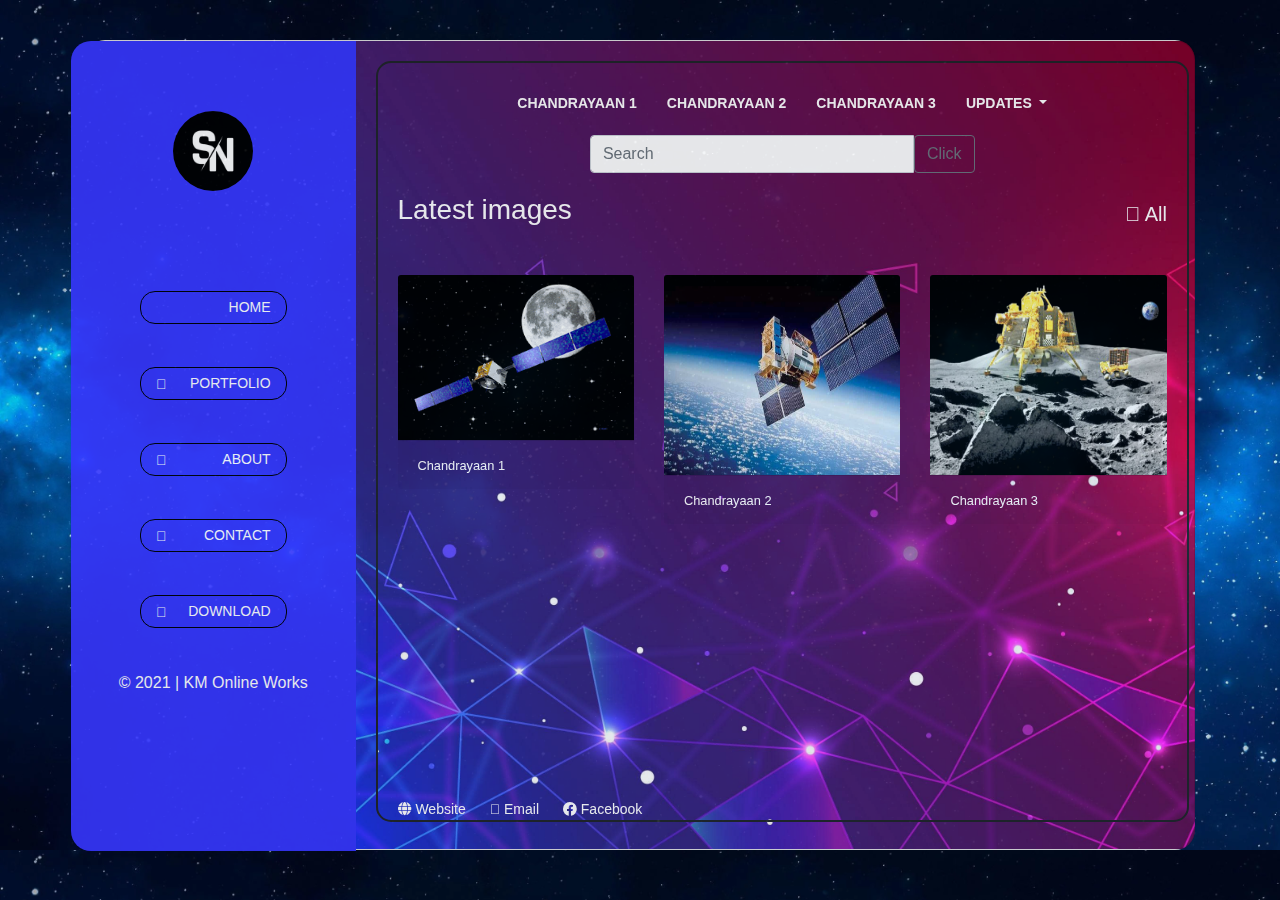
<file: index.html>
<!DOCTYPE html>
<html lang="en">
<head>
    <meta charset="UTF-8">
    <meta name="viewport" content="width=device-width, initial-scale=1.0">
	<!-- CSS Links -->
	<link rel="stylesheet" href="https://pro.fontawesome.com/releases/v5.10.0/css/all.css" />
	<link rel="stylesheet" href="https://stackpath.bootstrapcdn.com/bootstrap/4.4.1/css/bootstrap.min.css">
	<link rel="stylesheet" href="style.css">

	<title>Home</title>
</head>
<body>
	<script src="https://cdn.jsdelivr.net/npm/bootstrap@5.3.2/dist/js/bootstrap.bundle.min.js" integrity="sha384-C6RzsynM9kWDrMNeT87bh95OGNyZPhcTNXj1NW7RuBCsyN/o0jlpcV8Qyq46cDfL" crossorigin="anonymous">
      
    </script>
    <link href="https://cdn.jsdelivr.net/npm/bootstrap@5.3.2/dist/css/bootstrap.min.css" rel="stylesheet" integrity="sha384-T3c6CoIi6uLrA9TneNEoa7RxnatzjcDSCmG1MXxSR1GAsXEV/Dwwykc2MPK8M2HN" crossorigin="anonymous">
    <div class="container" id="wrapper">
        <div class="card mb-3" id="firstdiv">
            <div class="row ">
              <div class="col-md-3" id="sidebar" >
                <div class="logo">
					<img src="./images/Monogram-SN-Logo-Design-by-Greenlines-Studios-312x208.jpg" alt="logo">
				</div>
				<ul class="nav flex-column">
					<li class="nav-item">						 
						<a class="nav-link active" href="index.html"><i class="fal fa-home-alt"></i> Home</a>
					</li>
					<li class="nav-item">						 
						<a class="nav-link" href="index.html"><i class="fal fa-tasks"></i> Portfolio</a>
					</li>
					<li class="nav-item">
						<a class="nav-link" href="about.html"><i class="fal fa-info"></i> About</a>
					</li>
					<li class="nav-item">
						<a class="nav-link" href="contact.html"><i class="fal fa-address-card"></i> Contact</a>
					</li>
					<li class="nav-item">
						<a class="nav-link" href="download.html"><i class="fal fa-download"></i> Download</a>
					</li>
				</ul>
				<div class="copyright">
					<p>&copy; 2021 | KM Online Works</p>
			</div>
            </div>
              <div class="col-md-9">
                <div class="maindiv">
					<div class="header">
						<ul class="nav justify-content-center">
						<li class="nav-item">						 
							<a class="nav-link active" href="category.html"><b>Chandrayaan 1</b></a>
						</li>
						<li class="nav-item">
							<a class="nav-link" href="category.html"><b>Chandrayaan 2</b></a>
						</li>
						<li class="nav-item">
							<a class="nav-link" href="category.html"><b>Chandrayaan 3</b></a>
						</li>
						<li class="nav-item dropdown">
							<a class="nav-link dropdown-toggle"  href="#" role="button" data-bs-toggle="dropdown" aria-expanded="false">
							<b>Updates</b>
							</a>
							<ul class="dropdown-menu bg-black">
							  <li><a class="dropdown-item text-white" href="#">Images</a></li>
							  <li><a class="dropdown-item text-white" href="#">Videos</a></li>
							  <li><a class="dropdown-item text-white" href="#">Documents</a></li>
							</ul>
						</li>
						</ul>
					
						<div class="input-group justify-content-center w-50 m-auto">
							<input type="text" class="form-control" placeholder="Search" aria-label="Recipient's username" aria-describedby="button-addon2">
							<button class="btn btn-outline-secondary" type="button" id="button-addon2">Click</button>
						
						</div>
					</div>
					<div class="content">
						<div class="section-heading">
							<h3 class="h3">Latest images</h3>
							<a href="videos.html"><i class="fal fa-list"></i> All</a>
						</div>
						<div class="row row-cols-1 row-cols-md-3 g-4">
							<div class="col">
							  <div class="card1 h-100">
								<a href="#"><img src="./images/moon.gif" class="card-img-top" alt="..."></a>
								<div class="card-footer">
								  <small class="text-white">Chandrayaan 1</small>
								</div>
							  </div>
							</div>
							<div class="col">
							  <div class="card1 h-100">
								<a href="#"><img src="./images/199890-moon.jpg" class="card-img-top" style="height: 200px;" alt="..."></a>
								
								<div class="card-footer">
								  <small class="text-white">Chandrayaan 2</small>
								</div>
							  </div>
							</div>
							<div class="col">
							  <div class="card1 h-100">
								<a href="#"><img src="./images/1692564108424.jpg-org" class="card-img-top" style="height: 200px;" alt="..."></a>
						
								<div class="card-footer">
								  <small class="text-white">Chandrayaan 3</small>
								</div>
							  </div>
							</div>
						  </div>
						 
						</div>
						<div class="footer">
							<div class="row">													
								<div class="col-lg-4 col-md-12 order-lg-2"></div>
								<div class="col-lg-8 col-md-12 order-lg-1 social-links">
									<div class="social-links">
										<a href="https://kmonlineworks.blogspot.com">
											<i class="fas fa-globe"></i> Website
										</a>
										<a href="mailto:kmonlineworks@gmail.com">
											<i class="fal fa-envelope"></i> Email
										</a>
										<a href="https://web.facebook.com/kmonlineworks">
											<i class="fab fa-facebook"></i> Facebook
										</a>
									</div>								
								</div>	
							</div>
						</div>
					</div>
				</div>
            </div>
			
          </div>
		
    </div>

</body>
</html>
</file>
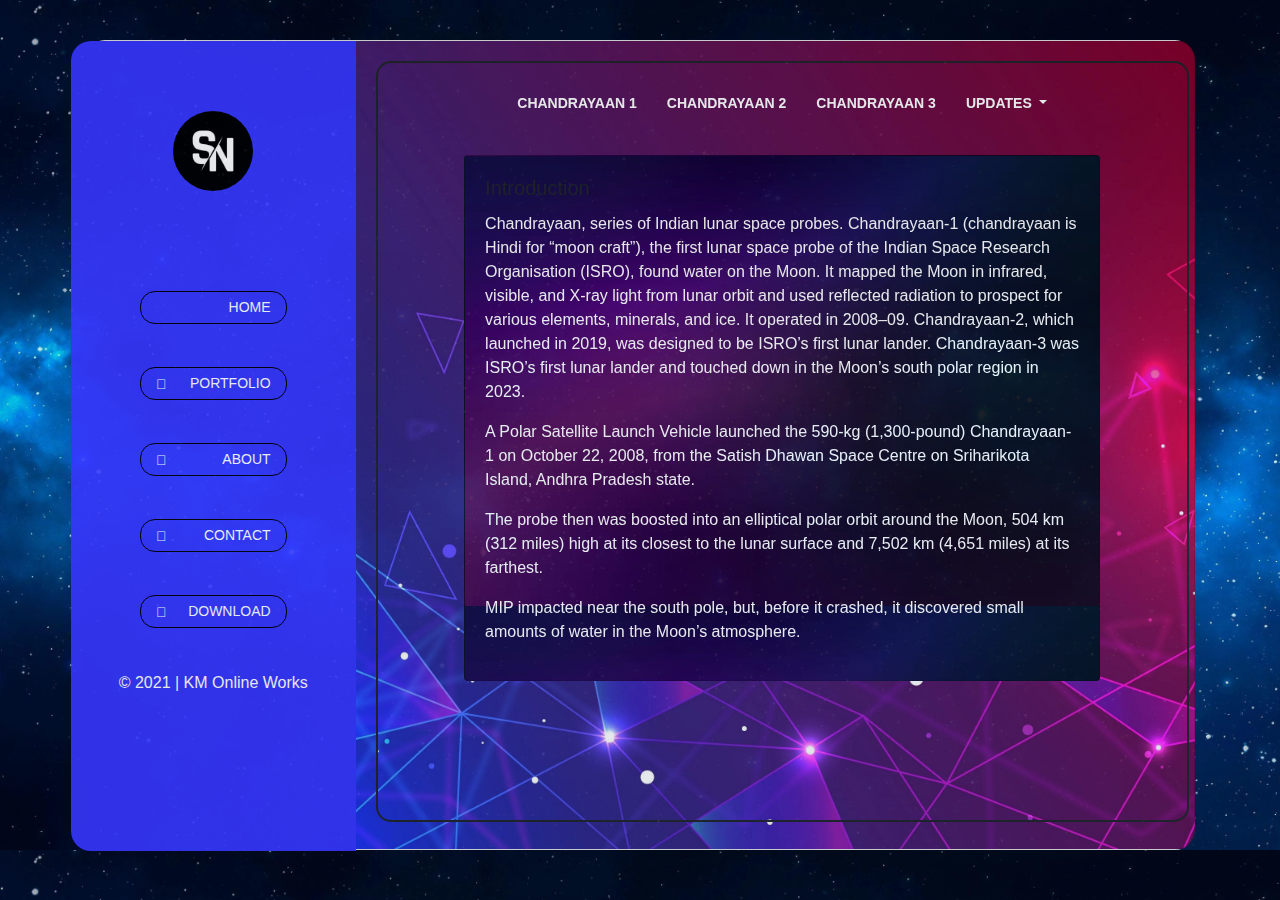
<file: about.html>
<!DOCTYPE html>
<html lang="en">
<head>
    <meta charset="UTF-8">
    <meta name="viewport" content="width=device-width, initial-scale=1.0">
    <title>About</title>
    <!-- CSS Links -->
	<link rel="stylesheet" href="https://pro.fontawesome.com/releases/v5.10.0/css/all.css" />
	<link rel="stylesheet" href="https://stackpath.bootstrapcdn.com/bootstrap/4.4.1/css/bootstrap.min.css">
	<link rel="stylesheet" href="style.css">
</head>
<body>
    <script src="https://cdn.jsdelivr.net/npm/bootstrap@5.3.2/dist/js/bootstrap.bundle.min.js" integrity="sha384-C6RzsynM9kWDrMNeT87bh95OGNyZPhcTNXj1NW7RuBCsyN/o0jlpcV8Qyq46cDfL" crossorigin="anonymous">
      
    </script>
    <link href="https://cdn.jsdelivr.net/npm/bootstrap@5.3.2/dist/css/bootstrap.min.css" rel="stylesheet" integrity="sha384-T3c6CoIi6uLrA9TneNEoa7RxnatzjcDSCmG1MXxSR1GAsXEV/Dwwykc2MPK8M2HN" crossorigin="anonymous">
    <div class="container" id="wrapper">
        <div class="card mb-3" id="firstdiv">
            <div class="row ">
              <div class="col-md-3" id="sidebar" >
                <div class="logo">
					<img src="./images/Monogram-SN-Logo-Design-by-Greenlines-Studios-312x208.jpg" alt="logo">
				</div>
				<ul class="nav flex-column">
					<li class="nav-item">						 
						<a class="nav-link active" href="index.html"><i class="fal fa-home-alt"></i> Home</a>
					</li>
					<li class="nav-item">						 
						<a class="nav-link" href="index.html"><i class="fal fa-tasks"></i> Portfolio</a>
					</li>
					<li class="nav-item">
						<a class="nav-link" href="about.html"><i class="fal fa-info"></i> About</a>
					</li>
					<li class="nav-item">
						<a class="nav-link" href="contact.html"><i class="fal fa-address-card"></i> Contact</a>
					</li>
					<li class="nav-item">
						<a class="nav-link" href="download.html"><i class="fal fa-download"></i> Download</a>
					</li>
				</ul>
				<div class="copyright">
					<p>&copy; 2021 | KM Online Works</p>
			</div>
            </div>
              <div class="col-md-9">
                <div class="maindiv">
					<div class="header">
						<ul class="nav justify-content-center">
						<li class="nav-item">						 
							<a class="nav-link active" href="category.html"><b>Chandrayaan 1</b></a>
						</li>
						<li class="nav-item">
							<a class="nav-link" href="category.html"><b>Chandrayaan 2</b></a>
						</li>
						<li class="nav-item">
							<a class="nav-link" href="category.html"><b>Chandrayaan 3</b></a>
						</li>
						<li class="nav-item dropdown">
							<a class="nav-link dropdown-toggle"  href="#" role="button" data-bs-toggle="dropdown" aria-expanded="false">
							<b>Updates</b>
							</a>
							<ul class="dropdown-menu bg-black">
							  <li><a class="dropdown-item text-white" href="#">Images</a></li>
							  <li><a class="dropdown-item text-white" href="#">Videos</a></li>
							  <li><a class="dropdown-item text-white" href="#">Documents</a></li>
							</ul>
						</li>
						</ul>
                    </div>
                    <div class="content-section about" >						
						<div class="row">
							<div class="col-lg-10 col-md-12 offset-lg-1">
								<div class="card" style="background-image: url(./images/HD-wallpaper-plain-purple-background-purple.jpg);">
								  <div class="card-body">
								    <h5 class="card-title text-black">Introduction</h5>
								    <p class="card-text text-white">
								    	Chandrayaan, series of Indian lunar space probes. Chandrayaan-1 (chandrayaan is Hindi for “moon craft”), the first lunar space probe of the Indian Space Research Organisation (ISRO), found water on the Moon. It mapped the Moon in infrared, visible, and X-ray light from lunar orbit and used reflected radiation to prospect for various elements, minerals, and ice. It operated in 2008–09. Chandrayaan-2, which launched in 2019, was designed to be ISRO’s first lunar lander. Chandrayaan-3 was ISRO’s first lunar lander and touched down in the Moon’s south polar region in 2023.
								    </p>
								    <p class="text-white">	
								    	A Polar Satellite Launch Vehicle launched the 590-kg (1,300-pound) Chandrayaan-1 on October 22, 2008, from the Satish Dhawan Space Centre on Sriharikota Island, Andhra Pradesh state.
								    </p>
								    <p class="text-white" >
                                        The probe then was boosted into an elliptical polar orbit around the Moon, 504 km (312 miles) high at its closest to the lunar surface and 7,502 km (4,651 miles) at its farthest. 
								    </p>
								    <p class="text-white">	
                                        MIP impacted near the south pole, but, before it crashed, it discovered small amounts of water in the Moon’s atmosphere.
								    </p>
								  </div>
								</div>
							</div>					
						</div>
					</div>
    
</body>
</html>
</file>
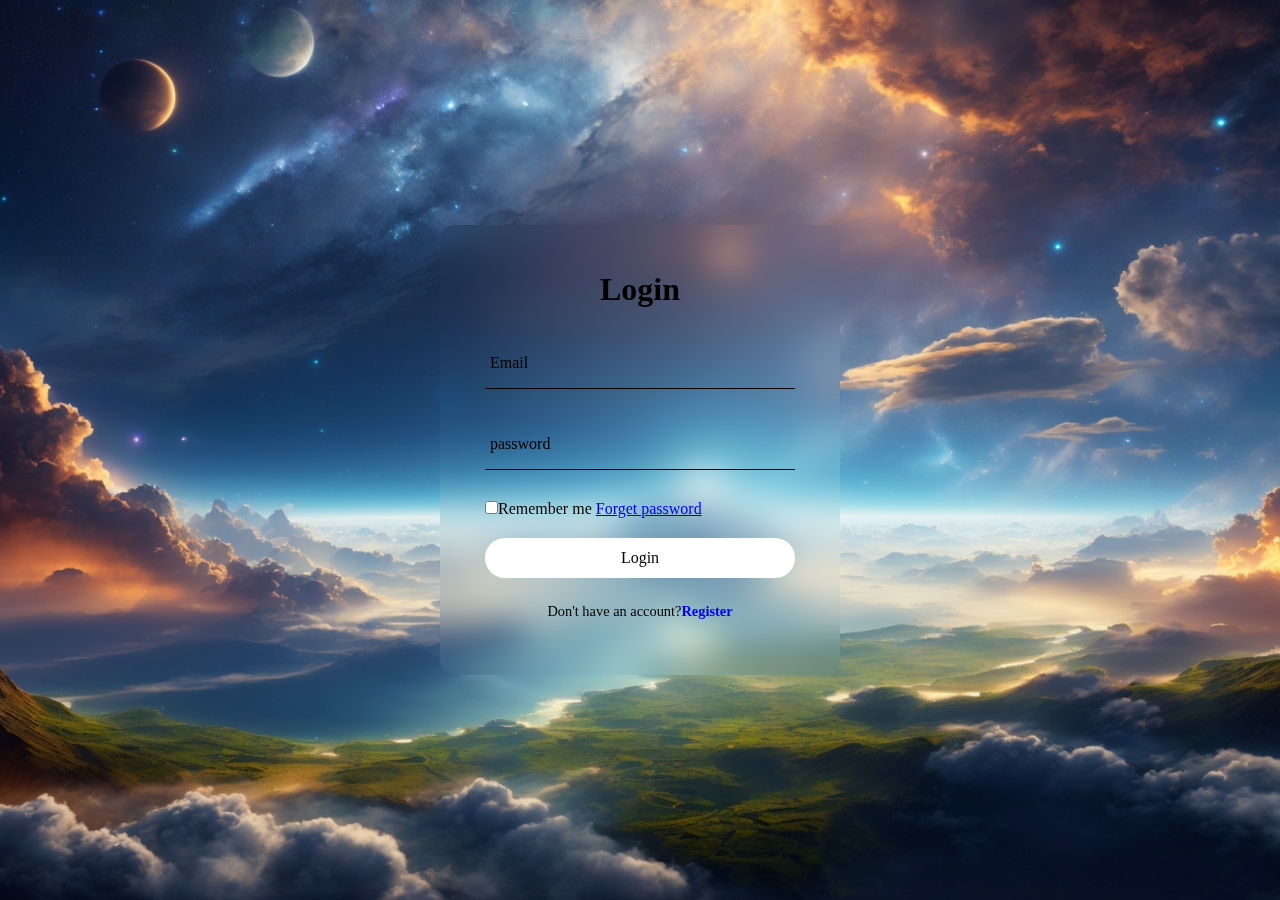
<file: contact.html>
<!DOCTYPE html>
<html lang="en">
<head>
    <meta charset="UTF-8">
    <meta name="viewport" content="width=device-width, initial-scale=1.0">
    <title>Contact</title>
    <link rel="stylesheet" href="contact.css">
</head>
<body>
    <div class="wrapper">
        <div class="login-box">
            <form action="">
                <h2>Login</h2>
                <div class="input-box">
                    <span class="icon">
                        <ion-icon name="mail"></ion-icon>
                    </span>
                    <input type="email" required>
                    <label>Email</label>
                </div>
                <div class="input-box">
                    <span class="icon">
                        <ion-icon name="lock-closed"></ion-icon>
                    </span>
                    <input type="password" required>
                    <label>password</label>
                </div>
                <div class="remember-forget">
                    <label><input type="checkbox">Remember me</label>
                    <a href="#">Forget password</a>
                </div>
                <button type="submit">Login</button>
                <div class="register-link">
                    <p>Don't have an account?<a href="#">Register</a></p>
                </div>
            </form>
        </div>
    </div>
    
</body>
</html>
</file>
<file: style.css>
body{
	background-image: url(./images/wp2981324.webp);
	background-size: cover;
    height: 90vh;
	
}
#firstdiv{
    background-image: url(./images/background.jpg);
    background-size: cover;
    background-repeat: no-repeat;
    background-position: center;
    width: 100%;
    height: 90vh;
    margin-top: 40px;
    border-radius: 20px;
	opacity: 0.9;
}
#sidebar{

	padding: 60px 20px;
	box-sizing: border-box;
	border-radius: 20px 0px 0px 20px;
	text-align: center;
	position: relative;
    background-color: rgb(55, 55, 253);
    height: 90vh;
}
.logo{
	width: 100px;
	height: 100px;
	margin: 0 auto 50px auto;
	padding: 5px;
	border-radius: 50%;
}
.logo img{
	width: 100%;
	height: 100%;
	object-fit: cover;
    margin: 0 auto 50px auto;
	padding: 5px;
	border-radius: 50%;
}
#sidebar a{
	width: 60%;
	font-size: 14px;
    color: white;
	border: 1px solid black;
	padding: 5px 15px;
	display: flex;
	justify-content: space-between;
	align-items: center;
	margin: 40px auto 3px auto;
	border-radius: 15px;
	text-transform: uppercase;
	transition: 0.5s;
	position: relative;
}
a:hover{
    background-color: whitesmoke;
}
.copyright{
	color: white;
	padding-top: 40px;
}

.maindiv{
	padding: 10px 20px;
	margin: 20px 5px 5px;
	box-sizing: border-box;
	border-right: 2px solid;
	border-top: 2px solid;
	border-bottom: 2px solid;
    border-left: 2px solid;
	border-radius: 15px;
	height: 94%;
}
.header{
	justify-content: center;
	text-align: center;
	margin-bottom: 20px;
}
.header.single{
	margin-bottom: 20px;
}
.header a,
 .header .dropdown-menu a{
	font-size: 14px;
	color: white;
	border-bottom: 1px solid transparent; 
	padding: 5px 15px;
	margin-top: 15px;
	margin-bottom: 15px;
	border-radius: 15px;
	text-transform: uppercase;
	transition: 0.5s;
}
.header .search-box{
	padding: 0;
	box-shadow: 0 0 15px 5px; 
}
 #maindiv input,
 #maindiv textarea{
	color: white;
	background: transparent;
	border: 1px solid ;
}
 #maindiv input::placeholder{
	color: white;
}
 #maindiv .header #searchPrepend{
	color: whie;
	background-color: blue;
	border-radius: 0 .25rem .25rem 0;
	border: 0;
	padding: 10px;
}
 .content .section-heading{
	display: flex;
	justify-content: space-between;
	align-items: center;
	margin-bottom: 40px;
	color: white;
	font-family:'Gill Sans', 'Gill Sans MT', Calibri, 'Trebuchet MS', sans-serif;
}
.section-heading a{
	color: white;
	font-size: 20px;
}
.footer{
	width: 100%;
	position: absolute;
	bottom: 30px;
}
.footer .social-links{
	width: 100%;
	margin: 0 auto;
}
.footer .social-links a{
	font-size: 14px;
	color: white;
	margin-right: 20px;
	text-decoration: none;
}
.footer .pagination{
	float: right;
	margin-right: 10px;
}
.footer .pagination ul{
	display: flex;
	justify-content: space-between;
	align-items: center;
	margin: unset;
}
.footer .pagination ul li{
	margin-right: 5px;
	list-style: none;
}
.footer .pagination ul li a{
	font-size: 14px;
	color: white;
	border-radius: 3px;
	border: 1px solid;
	padding: 2px 8px;
	text-decoration: none;
	transition: 0.5s;
}
</file>
<file: contact.css>
*{
    margin: 0;
    padding: 0;
    box-sizing: border-box;
    font-family: 'Montserrat';
}
.wrapper{
    display: flex;
    justify-content: center;
    align-items: center;
    height: 100vh;
    width: 100%;
    background-image: url(./images/1331291.png);
    background-repeat: no-repeat;
    background-size: cover;
    background-position: center;
}
.login-box{
    position: relative;
    width: 400px;
    height: 450px;
    background: transparent;
    border-radius: 15px;
    display: flex;
    justify-content: center;
    align-items: center;
    backdrop-filter: blur(15px);
}
h2{
    font-size: 2em;
    color: black;
    text-align: center;
}
.input-box{
    position: relative;
    width: 310px;
    margin: 30px 0;
    border-bottom: 1px solid;
}
.input-box label{
    position: absolute;
    top: 50%;
    left: 5px;
    transform: translateY(-50%);
    font-size: 1em;
    color: black;
    pointer-events: none;
    transition: 5s;
}
.input-box input:focus ~ label,
.input-box input:valid ~ label{
    top: -5px;
}
.input-box input {
    width: 100%;
    height: 50px;
    background: transparent;
    border: none;
    outline: none;
    font-size: 1em;
    color: black;
    padding: 0 35px 0 5px;
}
.input-box .icon {
    position: absolute;
    right: 8px;
    top: 50%;
    color: black;
    transform: translateY(-50%);

}
.remember-forgot{
    margin: -15px 0 15px;
    font-size: .9em;
    color: blue;
    display: flex;
    justify-content: space-between;
}
.remember-forgot label input{
    margin-right: 3px;
}
.remember-forgot a{
    color: black;
    text-decoration: none;
}
.remember-forgot a:hover{
    text-decoration: underline;
}
button{
    width: 100%;
    height: 40px;
    background-color:white ;
    border: none;
    border-radius: 40px;
    cursor: pointer;
    font-size: 1em;
    color:black ;
    font-weight: 500;
    margin-top: 20px;
}
.register-link{
    font-size: .9em;
    color: black;
    text-align: center;
    margin: 25px 0 10px;
}
.register-link p a {
    color: blue;
    text-decoration: none;
    font-weight: 600;
}
.register-link p a:hover{
    text-decoration: underline;
}
</file>
